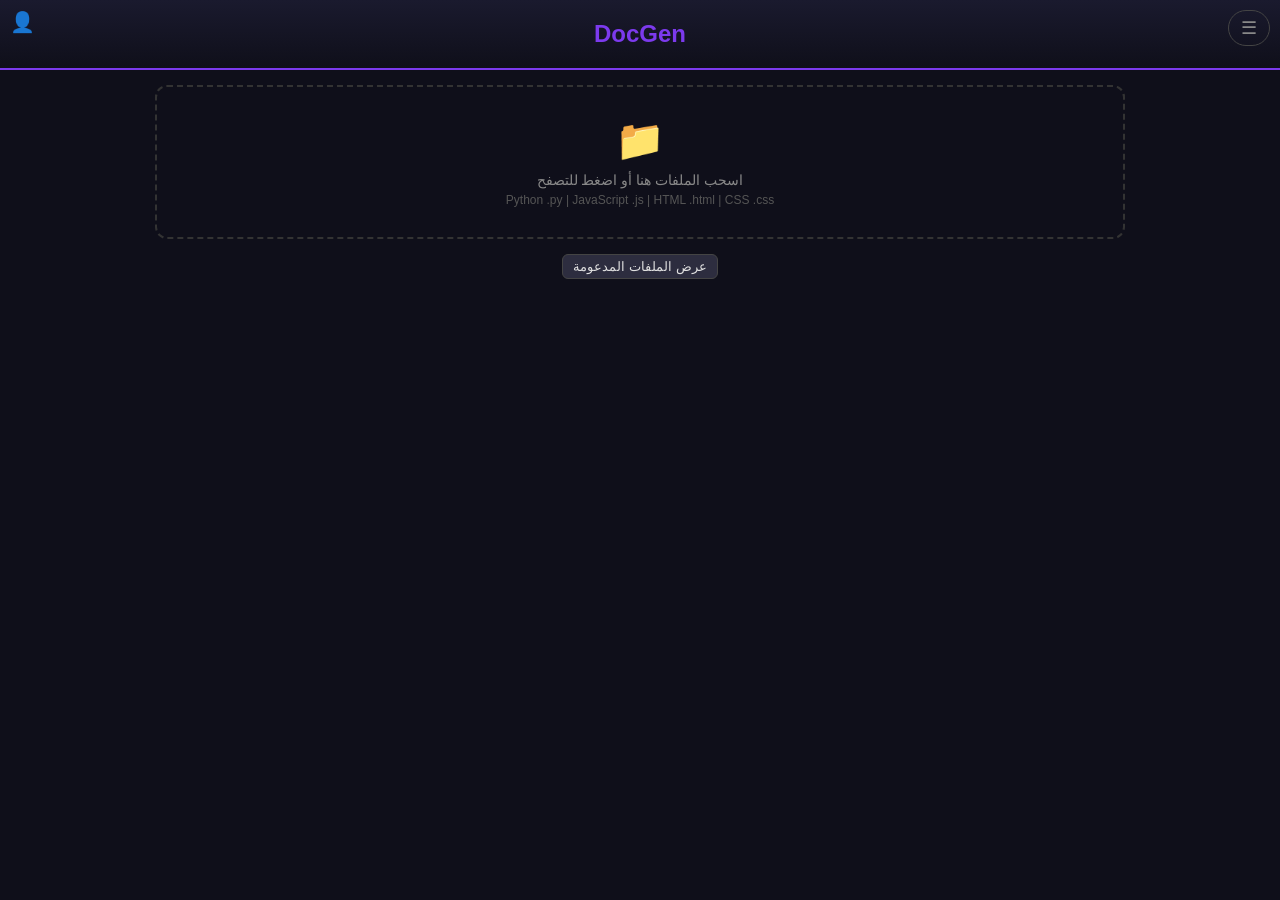
<file: templates/index.html>
<!DOCTYPE html>
<html lang="ar" dir="rtl">
<head>
<meta charset="UTF-8">
<meta name="viewport" content="width=device-width, initial-scale=1.0">
<title>DocGen</title>
<link rel="manifest" href="/pwa/manifest.json">
<link rel="stylesheet" href="/static/css/main.css">
<script>if("serviceWorker" in navigator){navigator.serviceWorker.register("/pwa/service-worker.js")}</script>
</head>
<body>
<div class="header">
  <h1>DocGen</h1>
  
  <span id="userDisplay" style="display:none;position:absolute;top:10px;left:10px;color:#a78bfa;font-size:14px;z-index:10"></span>
<span id="loginIcon" onclick="openAuth('login')" style="display:inline;position:absolute;top:10px;left:10px;font-size:20px;z-index:10">👤</span>
<div class="dropdown" style="position:absolute;top:10px;right:10px;display:inline-block">
<button class="dropdown-btn">☰</button>
<div class="dropdown-content">
<a href="#" onclick="switchLang('ar')">AR</a>
<a href="#" onclick="switchLang('en')">EN</a>
    <a href="/github-page"><svg viewBox="0 0 24 24" fill="currentColor" width="16" height="16" style="vertical-align:middle;margin-left:6px"><path d="M12 0C5.37 0 0 5.37 0 12c0 5.31 3.435 9.795 8.205 11.385.6.105.825-.255.825-.57 0-.285-.015-1.23-.015-2.235-3.015.555-3.795-.735-4.035-1.41-.135-.345-.72-1.41-1.23-1.695-.42-.225-1.02-.78-.015-.795.945-.015 1.62.87 1.845 1.23 1.08 1.815 2.805 1.305 3.495.99.105-.78.42-1.305.765-1.605-2.67-.3-5.46-1.335-5.46-5.925 0-1.305.465-2.385 1.23-3.225-.12-.3-.54-1.53.12-3.18 0 0 1.005-.315 3.3 1.23.96-.27 1.98-.405 3-.405s2.04.135 3 .405c2.295-1.56 3.3-1.23 3.3-1.23.66 1.65.24 2.88.12 3.18.765.84 1.23 1.905 1.23 3.225 0 4.605-2.805 5.625-5.475 5.925.435.375.81 1.095.81 2.22 0 1.605-.015 2.895-.015 3.3 0 .315.225.69.825.57A12.02 12.02 0 0024 12c0-6.63-5.37-12-12-12z"/></svg> GitHub</a>


<a href="/commands-doc">📂 أوامر التحليل</a>
<a href="/commands-test">⚡ أوامر الاختبار</a>
<a href="#" onclick="installApp()">📲 تثبيت PWA</a>
<a href="/docs">📄 التوثيق</a>
</div>
</div>

</div>
<div class="container">

<div class="dropzone" id="dropzone">
  <div class="icon">📁</div>
  <div class="text">Drop files here or click to browse</div>
  <div class="hint">Python .py | JavaScript .js | HTML .html | CSS .css</div>
  <input type="file" id="fileInput" multiple hidden accept=".py,.js,.jsx,.ts,.tsx,.html,.css,.json,.java,.php,.rb,.go,.rs,.swift,.c,.cpp,.h,.md,.txt,.csv,.sql,.yaml,.yml,.xml">
</div>

<div style="text-align:center;margin-bottom:15px">
  <button class="btn btn-sm btn-secondary" onclick="toggleHelp()" id="btnHelp">Show supported files</button>
  <div id="helpBox" style="display:none;background:#1a1a2e;border:1px solid #333;border-radius:8px;padding:15px;margin-top:10px;text-align:right;font-size:0.8em;color:#888">
    <p style="color:#a78bfa;margin-bottom:8px"><strong>Supported extensions:</strong></p>
    <p>.py .js .jsx .ts .tsx .html .css .json .xml .yaml .yml</p>
    <p>.java .php .rb .go .rs .swift .c .cpp .h .kt .scala .r .m .mm</p>
    <p>.md .txt .csv .sql .sh .bash</p>
    <p style="color:#f472b6;margin-top:8px"><strong>Blocked:</strong> .exe .dll .so .apk .db .sqlite .pdf .zip .png .jpg</p>
  </div>
</div>

<div class="file-list" id="fileList"></div>
<div style="text-align:center;margin:10px 0">
</div>
<div class="btn-row" id="actionBtns" style="display:none">
  <button class="btn btn-primary" id="btnGenerateAll">Generate All</button>
  <button class="btn btn-secondary" id="btnClear">Clear</button>
  <button class="btn btn-secondary" onclick="installApp()">📲 Install</button>
  <a href="/docs" class="btn btn-secondary" style="text-decoration:none;display:inline-block">📄 Docs</a>
</div>
<div class="loading" id="loading"><div class="spinner"></div><p>Generating...</p></div>
<div class="status" id="status"></div>
<div class="copy-toast" id="copyToast">✓ Copied!</div>
<div class="stats-bar" id="statsBar"><span id="statFiles">0</span> Files | <span id="statFuncs">0</span> Funcs | <span id="statClasses">0</span> Classes | <span id="statLines">0</span> Lines</div>
<div class="results-area" id="resultsArea">
  <div class="toolbar">
    <div class="tabs">
      <button class="tab active" data-tab="readme">README <span onclick="event.stopPropagation();copyTab('readme')">📋</span></button>
      <button class="tab" data-tab="api">API <span onclick="event.stopPropagation();copyTab('api')">📋</span></button>
      <button class="tab" data-tab="wiki">Wiki <span onclick="event.stopPropagation();copyTab('wiki')">📋</span></button>
      <button class="tab" data-tab="changelog">Changelog <span onclick="event.stopPropagation();copyTab('changelog')">📋</span></button>
    </div>
  </div>
  <div class="tab-content active" id="tab-readme"></div>
  <div class="tab-content" id="tab-api"></div>
  <div class="tab-content" id="tab-wiki"></div>
  <div class="tab-content" id="tab-changelog"></div>
  <div class="export-row">
    <button class="btn btn-sm btn-secondary" id="btnMD">📥 MD</button>
    <button class="btn btn-sm btn-secondary" id="btnHTML">🌐 HTML</button>
    <button class="btn btn-sm btn-secondary" id="btnPDF">📕 PDF</button>
    <button class="btn btn-sm btn-primary" id="btnZIP">📦 ZIP</button>
  </div>
</div>
</div>

<div id="pwaStatus" style="display:none;position:fixed;top:10px;left:50%;transform:translateX(-50%);padding:8px 20px;border-radius:20px;color:#fff;font-size:13px;z-index:9999;text-align:center"></div>

<script>
function switchLang(lang) {
  currentLang = lang;
  localStorage.setItem('docgen_lang', lang);
  document.getElementById('btnAr').classList.remove('active');
  document.getElementById('btnEn').classList.remove('active');
  if (lang === 'ar') {
    document.getElementById('btnAr').classList.add('active');
    document.body.dir = 'rtl';
    document.body.lang = 'ar';
  } else {
    document.getElementById('btnEn').classList.add('active');
    document.body.dir = 'ltr';
    document.body.lang = 'en';
  }
  applyLang();
}
</script>
<script src="/static/js/app.js"></script>

<div class="overlay" id="authOverlay">
<div class="popup">
<button class="close-btn" onclick="closeAuth()">✕</button>
<h2 id="popupTitle">تسجيل الدخول</h2>
<div id="popup-login">
<input type="text" id="popupLoginUser" placeholder="اسم المستخدم أو البريد">
<input type="password" id="popupLoginPass" placeholder="كلمة المرور">
<button onclick="popupLogin()">دخول</button>
<div class="spinner" id="popupLoginSpinner"></div>
<p class="msg" id="popupLoginMsg"></p>
<span class="link" onclick="switchPopupTab('register')">تسجيل جديد</span>
<span class="link" onclick="switchPopupTab('reset')">نسيت كلمة المرور؟</span>
</div>
<div id="popup-register" style="display:none">
<input type="text" id="popupRegUser" placeholder="اسم المستخدم">
<input type="email" id="popupRegEmail" placeholder="البريد الإلكتروني">
<input type="password" id="popupRegPass" placeholder="كلمة المرور">
<button onclick="popupRegister()">إنشاء حساب</button>
<div class="spinner" id="popupRegSpinner"></div>
<p class="msg" id="popupRegMsg"></p>
<span class="link" onclick="switchPopupTab('login')">العودة للدخول</span>
</div>
<div id="popup-reset" style="display:none">
<div id="resetStep1">
<p style="color:#888;font-size:13px;margin-bottom:10px;text-align:center">أدخل بريدك الإلكتروني</p>
<input type="email" id="popupResetEmail" placeholder="البريد الإلكتروني">
<button onclick="popupForgotPassword()">إرسال الرمز</button>
<div class="spinner" id="popupResetSpinner"></div>
<p class="msg" id="popupResetMsg"></p>
</div>
<div id="resetStep2" style="display:none">
<p style="color:#888;font-size:13px;margin:10px 0;text-align:center">أدخل الرمز المرسل</p>
<input type="text" id="popupResetCode" placeholder="الرمز">
<button onclick="popupVerifyCode()">تحقق من الرمز</button>
<div class="spinner" id="popupResetSpinner2"></div>
<p class="msg" id="popupResetMsg2"></p>
</div>
<div id="resetStep3" style="display:none">
<p style="color:#888;font-size:13px;margin:10px 0;text-align:center">أدخل كلمة المرور الجديدة</p>
<input type="password" id="popupResetNewPass" placeholder="كلمة المرور الجديدة">
<button onclick="popupResetPassword()">تغيير كلمة المرور</button>
<div class="spinner" id="popupResetSpinner3"></div>
<p class="msg" id="popupResetMsg3"></p>
</div>
<span class="link" onclick="switchPopupTab('login')">العودة للدخول</span>
</div>
</div>
</div>

<script src="/static/js/logout-popup.js"></script>
</body>
</html>
</file>
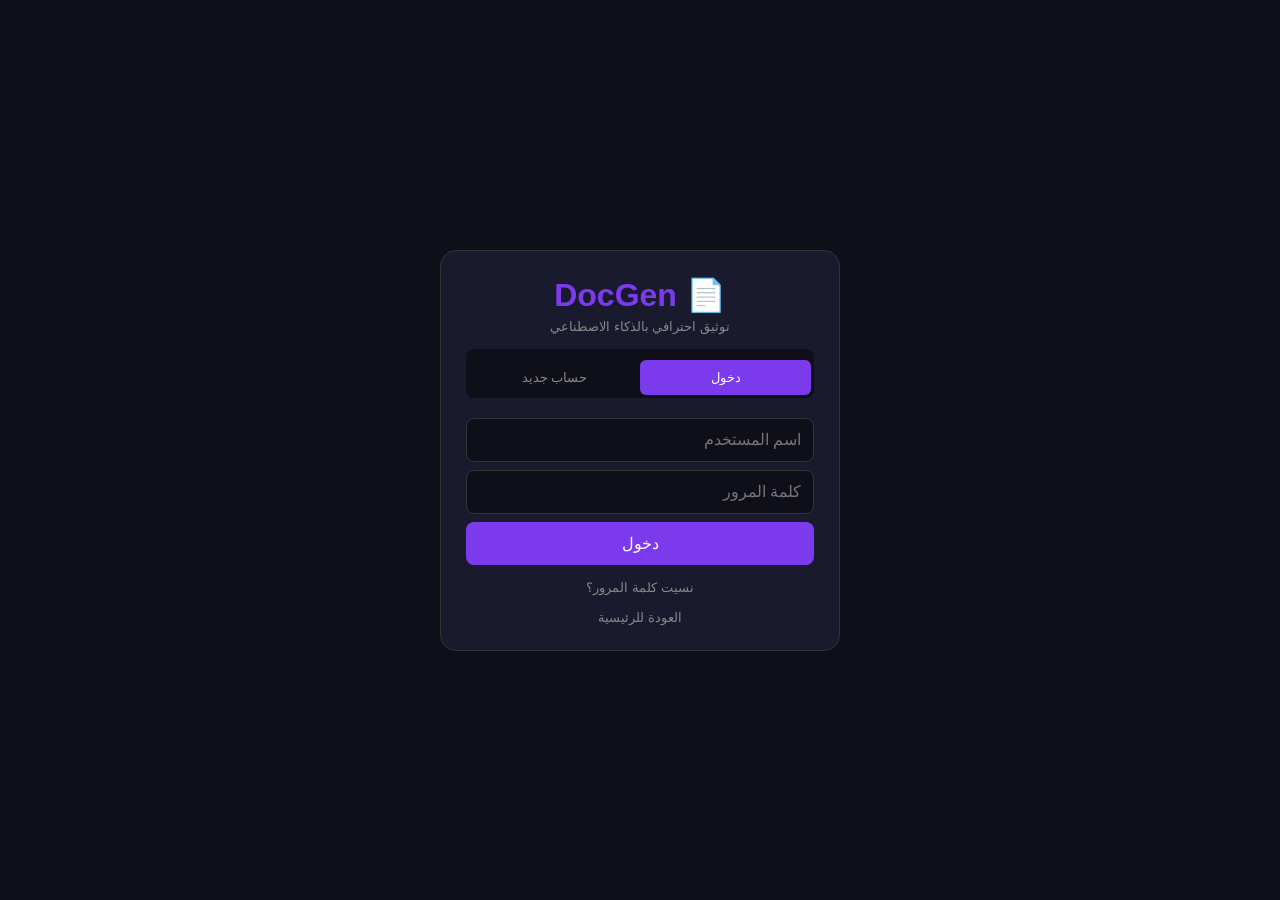
<file: templates/auth.html>
<!DOCTYPE html>
<html lang="ar" dir="rtl">
<head>
<meta charset="UTF-8">
<meta name="viewport" content="width=device-width, initial-scale=1.0">
<title>DocGen - حساب</title>
<style>
*,*::before,*::after{box-sizing:border-box;margin:0;padding:0}
body{font-family:sans-serif;background:#0f0f1a;color:#e0e0e0;display:flex;align-items:center;justify-content:center;min-height:100vh;padding:15px}
.card{background:#1a1a2e;border:1px solid #333;border-radius:16px;padding:25px;width:100%;max-width:400px}
h1{color:#7c3aed;text-align:center;margin-bottom:5px}
.subtitle{color:#888;text-align:center;margin-bottom:15px;font-size:13px}
.tabs{display:flex;margin-bottom:20px;background:#0f0f1a;border-radius:8px;padding:3px}
.tab{flex:1;padding:10px;border:none;background:transparent;color:#888;cursor:pointer;font-size:13px;border-radius:6px}
.tab.active{background:#7c3aed;color:#fff}
.tab-content{display:none}
.tab-content.active{display:block}
input{width:100%;padding:12px;margin:8px 0;border-radius:8px;border:1px solid #333;background:#0f0f1a;color:#e0e0e0;font-size:16px;display:block}
button{width:100%;padding:12px;margin-top:8px;background:#7c3aed;color:#fff;border:none;border-radius:8px;font-size:16px;cursor:pointer;display:block}
button:disabled{opacity:0.5;cursor:not-allowed}
.msg{display:none;padding:10px;border-radius:6px;margin-top:10px;font-size:13px;text-align:center}
.msg.error{background:#7f1d1d;color:#fca5a5;display:block}
.msg.success{background:#064e3b;color:#6ee7b7;display:block}
.link{color:#888;display:block;text-align:center;margin-top:15px;font-size:13px;text-decoration:none;cursor:pointer}
.spinner{display:none;width:20px;height:20px;border:2px solid #333;border-top:2px solid #7c3aed;border-radius:50%;animation:spin 1s linear infinite;margin:10px auto}
@keyframes spin{to{transform:rotate(360deg)}}
</style>
</head>
<body>
<div class="card">
<h1>📄 DocGen</h1>
<p class="subtitle">توثيق احترافي بالذكاء الاصطناعي</p>

<div class="tabs">
<button class="tab active" id="tabLoginBtn" onclick="switchTab('login')">دخول</button>
<button class="tab" id="tabRegBtn" onclick="switchTab('register')">حساب جديد</button>
</div>

<!-- تبويب الدخول -->
<div class="tab-content active" id="tab-login">
<form id="loginForm" onsubmit="return doLogin(event)">
<input type="text" id="loginUser" placeholder="اسم المستخدم" required>
<input type="password" id="loginPass" placeholder="كلمة المرور" required>
<button type="submit" id="loginBtn">دخول</button>
</form>
<div class="spinner" id="loginSpinner"></div>
<p class="msg" id="loginMsg"></p>
<span class="link" onclick="switchTab('reset')">نسيت كلمة المرور؟</span>
</div>

<!-- تبويب التسجيل -->
<div class="tab-content" id="tab-register">
<form id="regForm" onsubmit="return doRegister(event)">
<input type="text" id="regUser" placeholder="اسم المستخدم" required>
<input type="email" id="regEmail" placeholder="البريد الإلكتروني" required>
<input type="password" id="regPass" placeholder="كلمة المرور" required>
<button type="submit" id="regBtn">إنشاء حساب</button>
</form>
<div class="spinner" id="regSpinner"></div>
<p class="msg" id="regMsg"></p>
</div>

<!-- تبويب استعادة -->
<div class="tab-content" id="tab-reset">
<p style="color:#888;font-size:13px;margin-bottom:10px;text-align:center">أدخل بريدك الإلكتروني</p>
<input type="email" id="resetEmail" placeholder="البريد الإلكتروني">
<button onclick="doForgotPassword()" id="resetBtn">إرسال الرمز</button>
<div class="spinner" id="resetSpinner"></div>
<p class="msg" id="resetMsg"></p>
<span class="link" onclick="switchTab('login')">العودة للدخول</span>
</div>

<a href="/" class="link">العودة للرئيسية</a>
</div>

<script>
function switchTab(tab){
  document.querySelectorAll('.tab').forEach(function(t){t.classList.remove('active')});
  document.querySelectorAll('.tab-content').forEach(function(c){c.classList.remove('active')});
  document.querySelectorAll('.msg').forEach(function(m){m.className='msg'});
  if(tab==='login'){
    document.getElementById('tab-login').classList.add('active');
    document.getElementById('tabLoginBtn').classList.add('active');
  }else if(tab==='register'){
    document.getElementById('tab-register').classList.add('active');
    document.getElementById('tabRegBtn').classList.add('active');
  }else if(tab==='reset'){
    document.getElementById('tab-reset').classList.add('active');
  }
}

function showMsg(id,text,type){
  var el=document.getElementById(id);
  el.textContent=text;el.className='msg '+(type||'error');
  setTimeout(function(){el.className='msg'},4000);
}

function setLoading(formId, btnId, spinnerId, loading){
  document.getElementById(btnId).disabled = loading;
  document.getElementById(spinnerId).style.display = loading ? 'block' : 'none';
}

// ====== تسجيل الدخول ======
async function doLogin(e){
  e.preventDefault();
  var u = document.getElementById('loginUser').value.trim();
  var p = document.getElementById('loginPass').value;
  if(!u||!p){showMsg('loginMsg','املأ جميع الحقول','error');return}
  
  setLoading('loginForm','loginBtn','loginSpinner',true);
  showMsg('loginMsg','جاري الدخول...','success');
  
  try{
    var r = await fetch('/login',{
      method:'POST',
      headers:{'Content-Type':'application/json'},
      body:JSON.stringify({username:u, password:p})
    });
    var d = await r.json();
    
    if(d.success){
      showMsg('loginMsg','تم الدخول بنجاح','success');
      setTimeout(function(){ window.location.replace('/'); }, 1000);
    }else{
      showMsg('loginMsg',d.error||'بيانات خاطئة','error');
      setLoading('loginForm','loginBtn','loginSpinner',false);
    }
  }catch(ex){
    showMsg('loginMsg','خطأ في الاتصال','error');
    setLoading('loginForm','loginBtn','loginSpinner',false);
  }
}

// ====== إنشاء حساب ======
async function doRegister(e){
  e.preventDefault();
  var u = document.getElementById('regUser').value.trim();
  var e_ = document.getElementById('regEmail').value.trim();
  var p = document.getElementById('regPass').value;
  if(!u||!e_||!p){showMsg('regMsg','املأ جميع الحقول','error');return}
  
  setLoading('regForm','regBtn','regSpinner',true);
  showMsg('regMsg','جاري إنشاء الحساب...','success');
  
  try{
    var r = await fetch('/register',{
      method:'POST',
      headers:{'Content-Type':'application/json'},
      body:JSON.stringify({username:u, email:e_, password:p})
    });
    var d = await r.json();
    
    if(d.success){
      showMsg('regMsg','تم إنشاء الحساب بنجاح','success');
      setTimeout(function(){ window.location.replace('/'); }, 1000);
    }else{
      showMsg('regMsg',d.error||'خطأ في التسجيل','error');
      setLoading('regForm','regBtn','regSpinner',false);
    }
  }catch(ex){
    showMsg('regMsg','خطأ في الاتصال','error');
    setLoading('regForm','regBtn','regSpinner',false);
  }
}

// ====== استعادة كلمة المرور ======
async function doForgotPassword(){
  var e_ = document.getElementById('resetEmail').value.trim();
  if(!e_){showMsg('resetMsg','أدخل بريدك','error');return}
  
  setLoading(null,'resetBtn','resetSpinner',true);
  
  try{
    var r = await fetch('/forgot-password',{
      method:'POST',
      headers:{'Content-Type':'application/json'},
      body:JSON.stringify({email:e_})
    });
    var d = await r.json();
    if(d.success){showMsg('resetMsg','تم الإرسال','success')}
    else{showMsg('resetMsg',d.error||'خطأ','error')}
  }catch(ex){showMsg('resetMsg','خطأ في الاتصال','error')}
  
  setLoading(null,'resetBtn','resetSpinner',false);
}
</script>
</body>
</html>
</file>
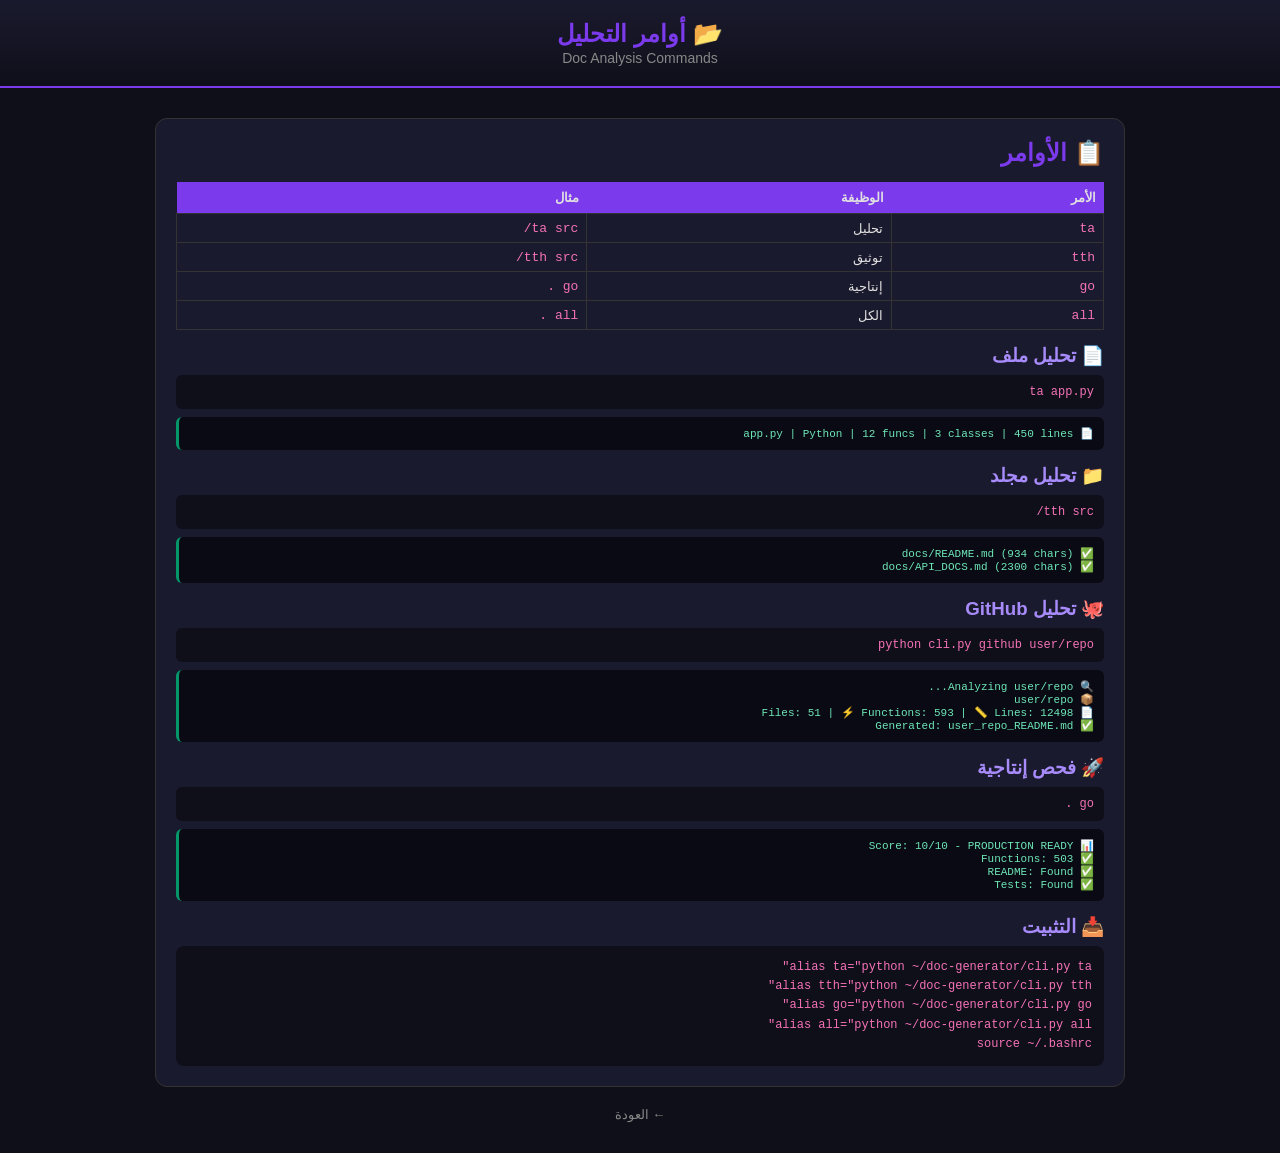
<file: templates/commands_doc.html>
<!DOCTYPE html>
<html lang="ar" dir="rtl">
<head><meta charset="UTF-8"><meta name="viewport" content="width=device-width, initial-scale=1.0"><title>أوامر التحليل</title><link rel="stylesheet" href="/static/css/main.css"><style>
.section{background:#1a1a2e;border:1px solid #333;border-radius:12px;padding:20px;margin:15px 0}.section h2{color:#7c3aed;margin-bottom:15px}.section h3{color:#a78bfa;margin:15px 0 8px}.section table{width:100%;border-collapse:collapse;margin:10px 0;font-size:13px}.section th{background:#7c3aed;padding:8px;text-align:right}.section td{padding:6px 8px;border:1px solid #333}pre{background:#0f0f1a;padding:12px;border-radius:8px;overflow-x:auto;font-size:12px;line-height:1.6}code{color:#f472b6}.result{background:#0a0a14;border-left:3px solid #059669;border-radius:6px;padding:10px;margin:8px 0;font-size:11px;color:#6ee7b7;font-family:monospace;white-space:pre-wrap}.cmd{background:#0f0f1a;padding:10px;border-radius:6px;margin:5px 0;font-size:12px;font-family:monospace}
</style></head>
<body>
<div class="header"><h1>📂 أوامر التحليل</h1><p class="subtitle">Doc Analysis Commands</p></div>
<div class="container">
<div class="section">
<h2>📋 الأوامر</h2>
<table><tr><th>الأمر</th><th>الوظيفة</th><th>مثال</th></tr>
<tr><td><code>ta</code></td><td>تحليل</td><td><code>ta src/</code></td></tr>
<tr><td><code>tth</code></td><td>توثيق</td><td><code>tth src/</code></td></tr>
<tr><td><code>go</code></td><td>إنتاجية</td><td><code>go .</code></td></tr>
<tr><td><code>all</code></td><td>الكل</td><td><code>all .</code></td></tr></table>

<h3>📄 تحليل ملف</h3>
<div class="cmd"><code>ta app.py</code></div>
<div class="result">📄 app.py | Python | 12 funcs | 3 classes | 450 lines</div>

<h3>📁 تحليل مجلد</h3>
<div class="cmd"><code>tth src/</code></div>
<div class="result">✅ docs/README.md (934 chars)<br>✅ docs/API_DOCS.md (2300 chars)</div>

<h3>🐙 تحليل GitHub</h3>
<div class="cmd"><code>python cli.py github user/repo</code></div>
<div class="result">🔍 Analyzing user/repo...<br>📦 user/repo<br>📄 Files: 51 | ⚡ Functions: 593 | 📏 Lines: 12498<br>✅ Generated: user_repo_README.md</div>

<h3>🚀 فحص إنتاجية</h3>
<div class="cmd"><code>go .</code></div>
<div class="result">📊 Score: 10/10 - PRODUCTION READY<br>✅ Functions: 503<br>✅ README: Found<br>✅ Tests: Found</div>

<h3>📥 التثبيت</h3>
<pre><code>alias ta="python ~/doc-generator/cli.py ta"
alias tth="python ~/doc-generator/cli.py tth"
alias go="python ~/doc-generator/cli.py go"
alias all="python ~/doc-generator/cli.py all"
source ~/.bashrc</code></pre>
</div>
<a href="/" class="back" style="text-align:center;display:block;margin-top:20px">← العودة</a>
</div></body></html>
</file>
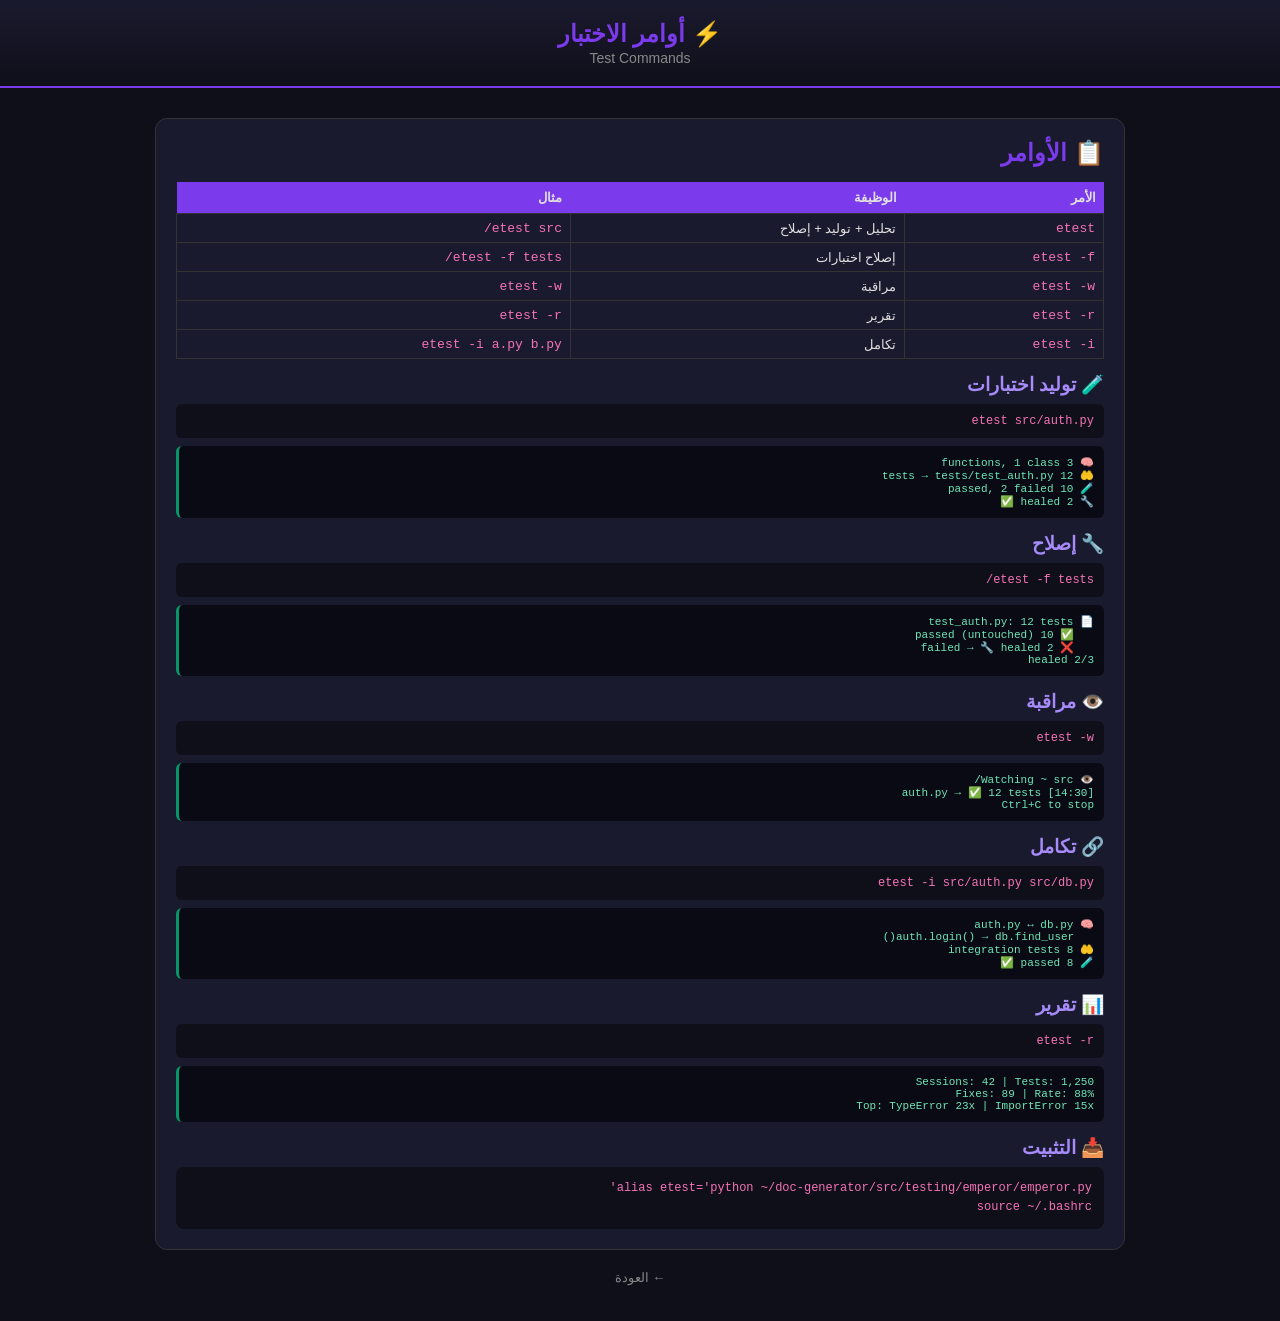
<file: templates/commands_test.html>
<!DOCTYPE html>
<html lang="ar" dir="rtl">
<head><meta charset="UTF-8"><meta name="viewport" content="width=device-width, initial-scale=1.0"><title>أوامر الاختبار</title><link rel="stylesheet" href="/static/css/main.css"><style>
.section{background:#1a1a2e;border:1px solid #333;border-radius:12px;padding:20px;margin:15px 0}.section h2{color:#7c3aed;margin-bottom:15px}.section h3{color:#a78bfa;margin:15px 0 8px}.section table{width:100%;border-collapse:collapse;margin:10px 0;font-size:13px}.section th{background:#7c3aed;padding:8px;text-align:right}.section td{padding:6px 8px;border:1px solid #333}pre{background:#0f0f1a;padding:12px;border-radius:8px;overflow-x:auto;font-size:12px;line-height:1.6}code{color:#f472b6}.result{background:#0a0a14;border-left:3px solid #059669;border-radius:6px;padding:10px;margin:8px 0;font-size:11px;color:#6ee7b7;font-family:monospace;white-space:pre-wrap}.cmd{background:#0f0f1a;padding:10px;border-radius:6px;margin:5px 0;font-size:12px;font-family:monospace}
</style></head>
<body>
<div class="header"><h1>⚡ أوامر الاختبار</h1><p class="subtitle">Test Commands</p></div>
<div class="container">
<div class="section">
<h2>📋 الأوامر</h2>
<table><tr><th>الأمر</th><th>الوظيفة</th><th>مثال</th></tr>
<tr><td><code>etest</code></td><td>تحليل + توليد + إصلاح</td><td><code>etest src/</code></td></tr>
<tr><td><code>etest -f</code></td><td>إصلاح اختبارات</td><td><code>etest -f tests/</code></td></tr>
<tr><td><code>etest -w</code></td><td>مراقبة</td><td><code>etest -w</code></td></tr>
<tr><td><code>etest -r</code></td><td>تقرير</td><td><code>etest -r</code></td></tr>
<tr><td><code>etest -i</code></td><td>تكامل</td><td><code>etest -i a.py b.py</code></td></tr></table>

<h3>🧪 توليد اختبارات</h3>
<div class="cmd"><code>etest src/auth.py</code></div>
<div class="result">🧠 3 functions, 1 class<br>🤲 12 tests → tests/test_auth.py<br>🧪 10 passed, 2 failed<br>🔧 2 healed ✅</div>

<h3>🔧 إصلاح</h3>
<div class="cmd"><code>etest -f tests/</code></div>
<div class="result">📄 test_auth.py: 12 tests<br>   ✅ 10 passed (untouched)<br>   ❌ 2 failed → 🔧 healed<br>2/3 healed</div>

<h3>👁️ مراقبة</h3>
<div class="cmd"><code>etest -w</code></div>
<div class="result">👁️ Watching ~ src/<br>[14:30] auth.py → ✅ 12 tests<br>Ctrl+C to stop</div>

<h3>🔗 تكامل</h3>
<div class="cmd"><code>etest -i src/auth.py src/db.py</code></div>
<div class="result">🧠 auth.py ↔ db.py<br>   auth.login() → db.find_user()<br>🤲 8 integration tests<br>🧪 8 passed ✅</div>

<h3>📊 تقرير</h3>
<div class="cmd"><code>etest -r</code></div>
<div class="result">Sessions: 42 | Tests: 1,250<br>Fixes: 89 | Rate: 88%<br>Top: TypeError 23x | ImportError 15x</div>

<h3>📥 التثبيت</h3>
<pre><code>alias etest='python ~/doc-generator/src/testing/emperor/emperor.py'
source ~/.bashrc</code></pre>
</div>
<a href="/" class="back" style="text-align:center;display:block;margin-top:20px">← العودة</a>
</div></body></html>
</file>
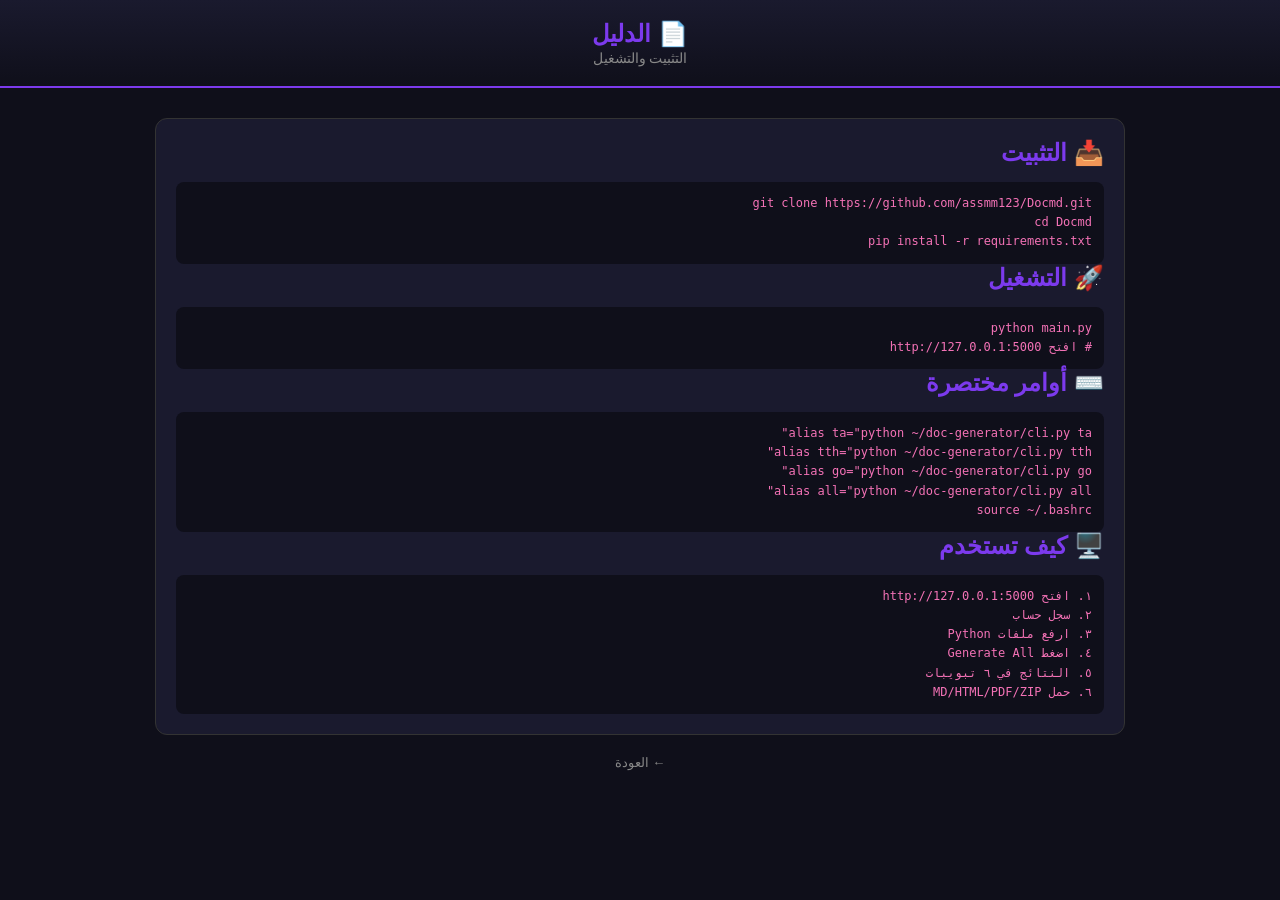
<file: templates/docs.html>
<!DOCTYPE html>
<html lang="ar" dir="rtl">
<head><meta charset="UTF-8"><meta name="viewport" content="width=device-width, initial-scale=1.0"><title>الدليل</title><link rel="stylesheet" href="/static/css/main.css"><style>
.section{background:#1a1a2e;border:1px solid #333;border-radius:12px;padding:20px;margin:15px 0}.section h2{color:#7c3aed;margin-bottom:15px}pre{background:#0f0f1a;padding:12px;border-radius:8px;overflow-x:auto;font-size:12px;line-height:1.6}code{color:#f472b6}
</style></head>
<body>
<div class="header"><h1>📄 الدليل</h1><p class="subtitle">التثبيت والتشغيل</p></div>
<div class="container">
<div class="section">
<h2>📥 التثبيت</h2>
<pre><code>git clone https://github.com/assmm123/Docmd.git
cd Docmd
pip install -r requirements.txt</code></pre>
<h2>🚀 التشغيل</h2>
<pre><code>python main.py
# افتح http://127.0.0.1:5000</code></pre>
<h2>⌨️ أوامر مختصرة</h2>
<pre><code>alias ta="python ~/doc-generator/cli.py ta"
alias tth="python ~/doc-generator/cli.py tth"
alias go="python ~/doc-generator/cli.py go"
alias all="python ~/doc-generator/cli.py all"
source ~/.bashrc</code></pre>
<h2>🖥️ كيف تستخدم</h2>
<pre><code>١. افتح http://127.0.0.1:5000
٢. سجل حساب
٣. ارفع ملفات Python
٤. اضغط Generate All
٥. النتائج في ٦ تبويبات
٦. حمل MD/HTML/PDF/ZIP</code></pre>
</div>
<a href="/" class="back" style="text-align:center;display:block;margin-top:20px">← العودة</a>
</div></body></html>
</file>
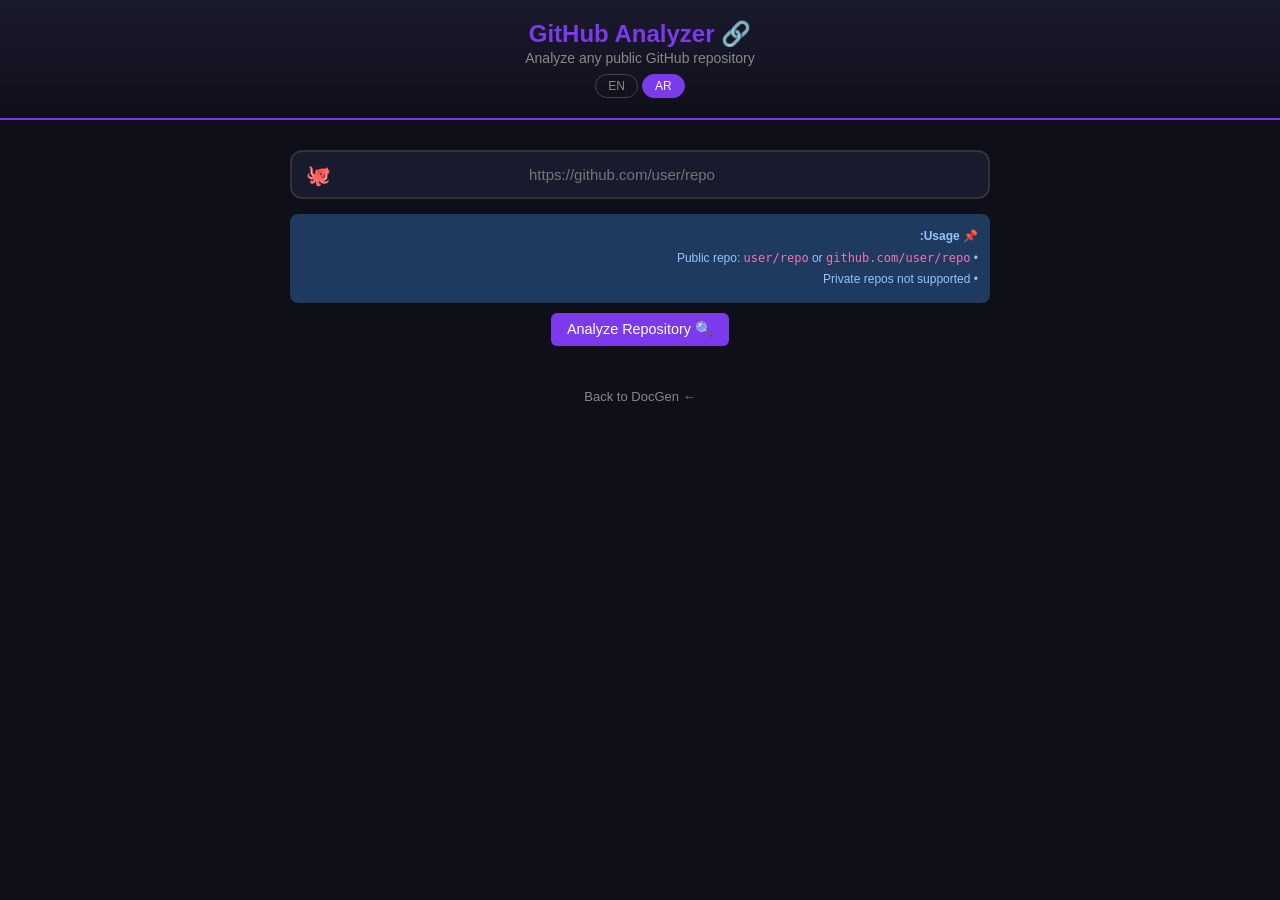
<file: templates/github.html>
<!DOCTYPE html>
<html lang="ar" dir="rtl">
<head>
<meta charset="UTF-8">
<meta name="viewport" content="width=device-width, initial-scale=1.0">
<title>DocGen - GitHub Analyzer</title>
<link rel="stylesheet" href="/static/css/main.css">
<style>
.github-input-wrap{position:relative;max-width:700px;margin:15px auto}
.github-input-wrap input{width:100%;padding:14px 50px 14px 14px;border-radius:12px;border:2px solid #333;background:#1a1a2e;color:#e0e0e0;font-size:15px;text-align:center;transition:border-color .3s}
.github-input-wrap input:focus{outline:none;border-color:#7c3aed}
.github-input-wrap .gh-icon{position:absolute;left:16px;top:50%;transform:translateY(-50%);font-size:20px}
.info-box{background:#1e3a5f;color:#93c5fd;padding:12px;border-radius:8px;margin:10px auto;max-width:700px;font-size:12px;text-align:right;line-height:1.8}
.bar-wrap{max-width:700px;margin:8px auto}
.progress-bar{display:none;height:4px;background:#7c3aed;border-radius:2px;width:0%;transition:width .3s}
.progress-bar.error{background:#ef4444}
.progress-bar.success{background:#059669}
.progress-text{display:none;text-align:center;color:#888;font-size:12px;margin-top:4px}
.overview-grid{display:grid;grid-template-columns:repeat(auto-fit,minmax(150px,1fr));gap:10px;margin:15px 0}
.overview-card{background:#1a1a2e;border:1px solid #333;border-radius:10px;padding:15px;text-align:center}
.overview-card .num{font-size:1.8em;color:#7c3aed;font-weight:bold}
.overview-card .lbl{color:#888;font-size:12px;margin-top:4px}
.prod-score{text-align:center;font-size:3em;font-weight:bold;margin:10px 0}
.prod-score.ready{color:#22c55e}
.prod-score.warn{color:#eab308}
.prod-score.fail{color:#ef4444}
.prod-checks{display:grid;grid-template-columns:repeat(auto-fit,minmax(200px,1fr));gap:8px}
.prod-check{background:#1a1a2e;border:1px solid #333;border-radius:8px;padding:12px}
.prod-check.pass{border-left:3px solid #22c55e}
.prod-check.fail{border-left:3px solid #ef4444}
.prod-check.warn{border-left:3px solid #eab308}
.prod-check h4{color:#e0e0e0;font-size:13px;margin-bottom:4px}
.prod-check p{color:#888;font-size:11px}
.arch-item{background:#1a1a2e;border:1px solid #333;border-radius:8px;padding:12px;margin:6px 0}
.arch-item h4{color:#a78bfa;font-size:13px}
.arch-item .path{color:#f472b6;font-size:11px;font-family:monospace}
.arch-item p{color:#888;font-size:11px;margin-top:4px}
.file-row{display:flex;justify-content:space-between;align-items:center;padding:8px 12px;background:#1a1a2e;border-bottom:1px solid #333;font-size:13px}
.file-row:nth-child(odd){background:#1c1c30}
.file-row .fname{color:#e0e0e0}
.file-row .fsize{color:#888;font-size:11px}
.file-row .flang{background:#7c3aed;color:#fff;padding:1px 8px;border-radius:10px;font-size:10px}
</style>
</head>
<body>
<div class="header">
  <h1>🔗 GitHub Analyzer</h1>
  <p class="subtitle">Analyze any public GitHub repository</p>
  <div class="lang-btns">
    <button class="lang-btn active" id="btnAr" onclick="switchLang('ar')">AR</button>
    <button class="lang-btn" id="btnEn" onclick="switchLang('en')">EN</button>
  </div>
</div>
<div class="container">

<div class="github-input-wrap">
  <span class="gh-icon">🐙</span>
  <input type="text" id="githubUrl" placeholder="https://github.com/user/repo" onfocus="if(!this.value)this.value=''">
</div>

<div class="info-box">
  <strong>📌 Usage:</strong><br>
  • Public repo: <code>user/repo</code> or <code>github.com/user/repo</code><br>
  • Private repos not supported
</div>

<div style="text-align:center;margin:8px 0">
  <button class="btn btn-primary" onclick="analyzeRepo()">🔍 Analyze Repository</button>
</div>

<div class="bar-wrap">
  <div class="progress-bar" id="progressBar"></div>
  <p class="progress-text" id="progressText"></p>
</div>

<div class="status" id="statusMsg"></div>

<div class="stats-bar" id="statsBar">
  <span id="statFiles">0</span> Files | <span id="statFuncs">0</span> Functions | <span id="statClasses">0</span> Classes | <span id="statLines">0</span> Lines
</div>

<div class="results-area" id="resultsArea">
  <div class="toolbar">
    <div class="tabs" id="tabBar">
      <button class="tab active" data-tab="overview">Overview</button>
      <button class="tab" data-tab="readme">README</button>
      <button class="tab" data-tab="architecture">Architecture</button>
      <button class="tab" data-tab="api">API</button>
      <button class="tab" data-tab="files">Files</button>
      <button class="tab" data-tab="production">Production</button>
    </div>
  </div>

  <div class="tab-content active" id="tab-overview"></div>
  <div class="tab-content" id="tab-readme"></div>
  <div class="tab-content" id="tab-architecture"></div>
  <div class="tab-content" id="tab-api"></div>
  <div class="tab-content" id="tab-files"></div>
  <div class="tab-content" id="tab-production"></div>

  <div class="export-row">
    <button class="btn btn-sm btn-secondary" onclick="copyCurrentTab()">📋 Copy</button>
    <button class="btn btn-sm btn-secondary" onclick="exportDoc('markdown')">📥 MD</button>
    <button class="btn btn-sm btn-secondary" onclick="exportDoc('html')">🌐 HTML</button>
    <button class="btn btn-sm btn-secondary" onclick="exportDoc('pdf')">📕 PDF</button>
    <button class="btn btn-sm btn-primary" onclick="exportDoc('zip')">📦 ZIP</button>
  </div>
</div>

</div>

<div class="copy-toast" id="copyToast">✓ Copied!</div>
<a href="/" class="back" style="text-align:center;display:block;margin-top:20px">← Back to DocGen</a>

<script src="/static/js/github.js"></script>
</body>
</html>
</file>
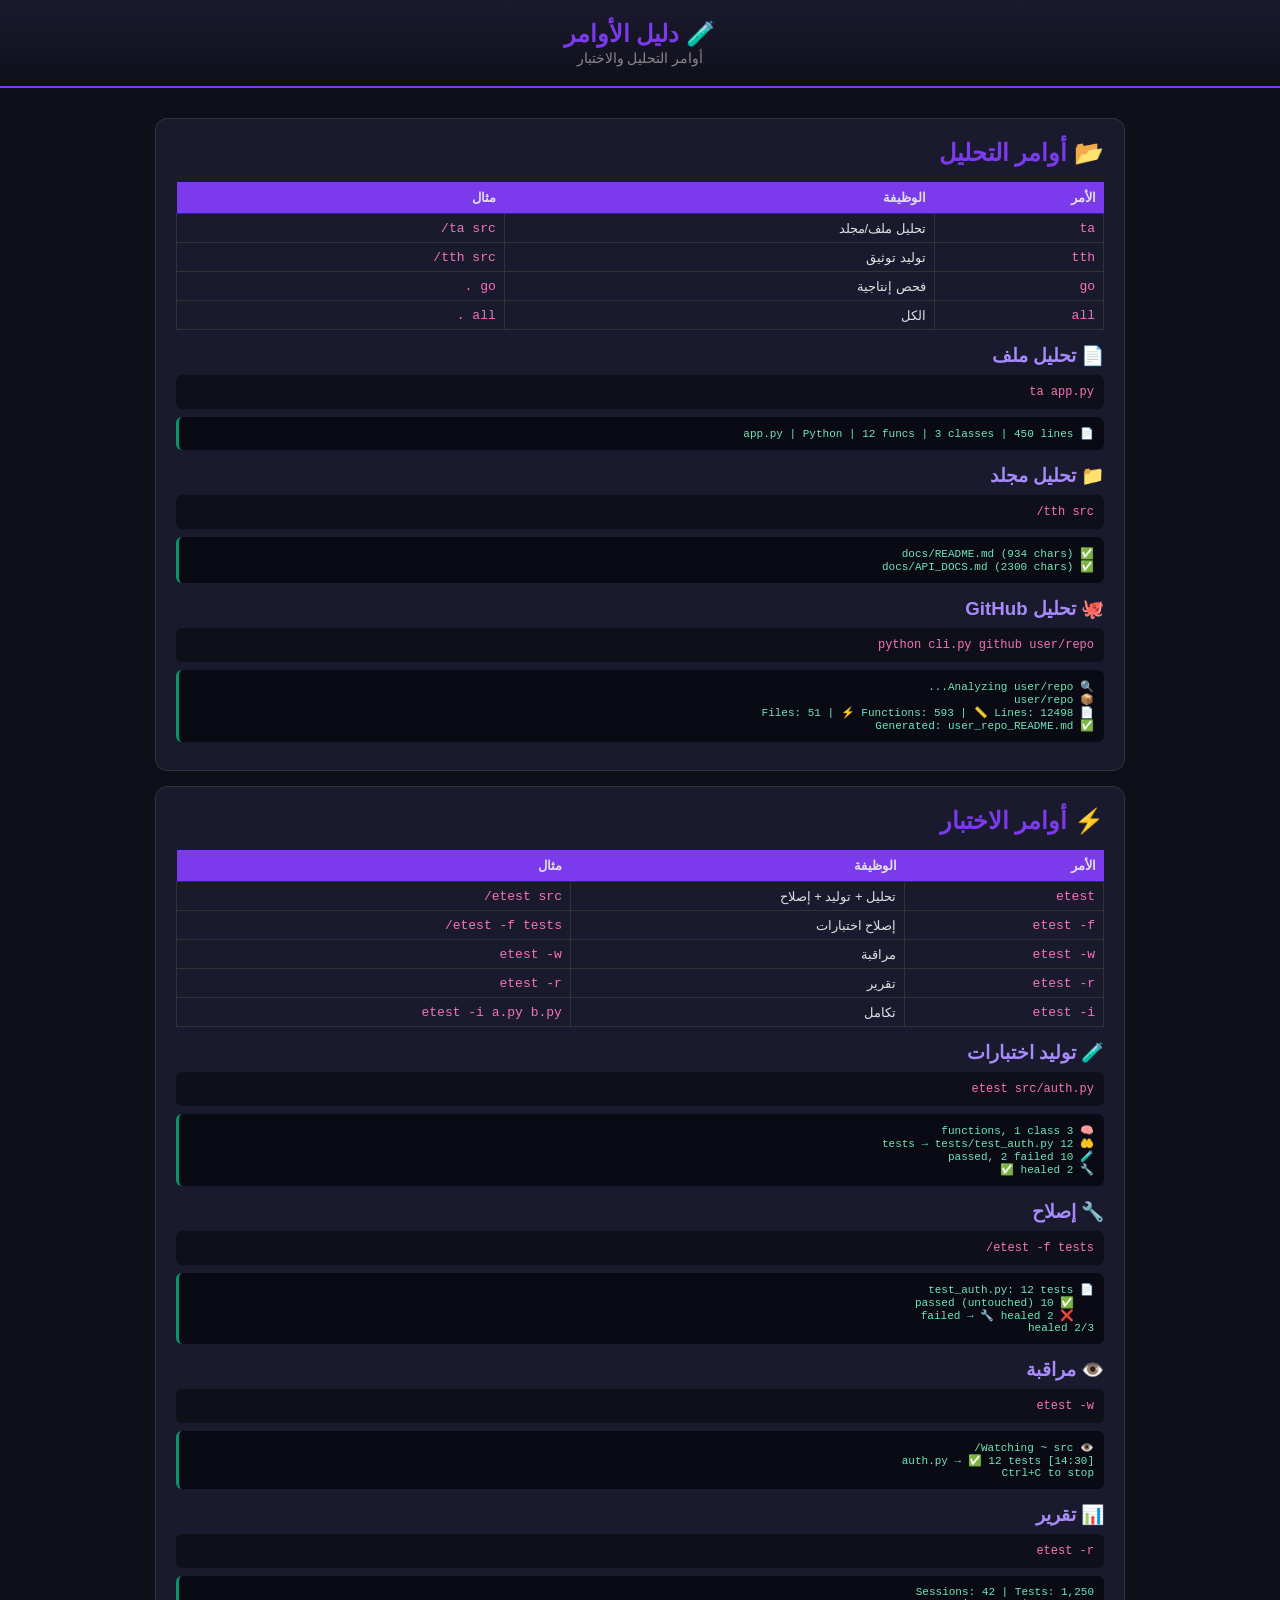
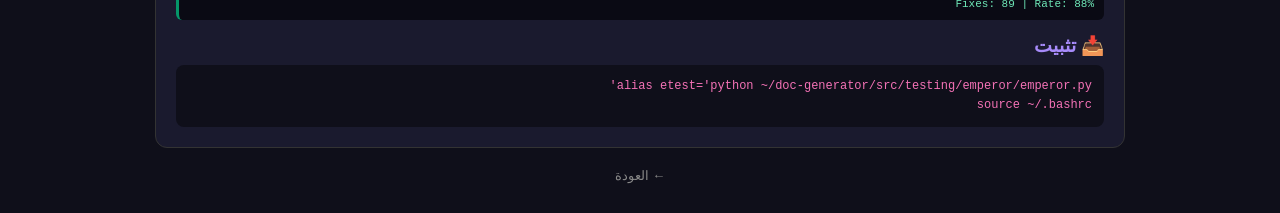
<file: templates/test_generator.html>
<!DOCTYPE html>
<html lang="ar" dir="rtl">
<head>
<meta charset="UTF-8">
<meta name="viewport" content="width=device-width, initial-scale=1.0">
<title>DocGen - دليل الأوامر</title>
<link rel="stylesheet" href="/static/css/main.css">
<style>
.guide-section{background:#1a1a2e;border:1px solid #333;border-radius:12px;padding:20px;margin:15px 0}
.guide-section h2{color:#7c3aed;margin-bottom:15px}
.guide-section h3{color:#a78bfa;margin:15px 0 8px}
.guide-section table{width:100%;border-collapse:collapse;margin:10px 0;font-size:13px}
.guide-section th{background:#7c3aed;padding:8px;text-align:right}
.guide-section td{padding:6px 8px;border:1px solid #333}
pre{background:#0f0f1a;padding:12px;border-radius:8px;overflow-x:auto;font-size:12px;line-height:1.6}
code{color:#f472b6}
.result-box{background:#0a0a14;border-left:3px solid #059669;border-radius:6px;padding:10px;margin:8px 0;font-size:11px;color:#6ee7b7;font-family:monospace;white-space:pre-wrap}
.cmd-box{background:#0f0f1a;padding:10px;border-radius:6px;margin:5px 0;font-size:12px;font-family:monospace}
</style>
</head>
<body>
<div class="header"><h1>🧪 دليل الأوامر</h1><p class="subtitle">أوامر التحليل والاختبار</p></div>
<div class="container">

<!-- أوامر التحليل -->
<div class="guide-section">
<h2>📂 أوامر التحليل</h2>
<table>
<tr><th>الأمر</th><th>الوظيفة</th><th>مثال</th></tr>
<tr><td><code>ta</code></td><td>تحليل ملف/مجلد</td><td><code>ta src/</code></td></tr>
<tr><td><code>tth</code></td><td>توليد توثيق</td><td><code>tth src/</code></td></tr>
<tr><td><code>go</code></td><td>فحص إنتاجية</td><td><code>go .</code></td></tr>
<tr><td><code>all</code></td><td>الكل</td><td><code>all .</code></td></tr>
</table>

<h3>📄 تحليل ملف</h3>
<div class="cmd-box"><code>ta app.py</code></div>
<div class="result-box">📄 app.py | Python | 12 funcs | 3 classes | 450 lines</div>

<h3>📁 تحليل مجلد</h3>
<div class="cmd-box"><code>tth src/</code></div>
<div class="result-box">✅ docs/README.md (934 chars)
✅ docs/API_DOCS.md (2300 chars)</div>

<h3>🐙 تحليل GitHub</h3>
<div class="cmd-box"><code>python cli.py github user/repo</code></div>
<div class="result-box">🔍 Analyzing user/repo...
📦 user/repo
📄 Files: 51 | ⚡ Functions: 593 | 📏 Lines: 12498
✅ Generated: user_repo_README.md</div>
</div>

<!-- أوامر الاختبار -->
<div class="guide-section">
<h2>⚡ أوامر الاختبار</h2>
<table>
<tr><th>الأمر</th><th>الوظيفة</th><th>مثال</th></tr>
<tr><td><code>etest</code></td><td>تحليل + توليد + إصلاح</td><td><code>etest src/</code></td></tr>
<tr><td><code>etest -f</code></td><td>إصلاح اختبارات</td><td><code>etest -f tests/</code></td></tr>
<tr><td><code>etest -w</code></td><td>مراقبة</td><td><code>etest -w</code></td></tr>
<tr><td><code>etest -r</code></td><td>تقرير</td><td><code>etest -r</code></td></tr>
<tr><td><code>etest -i</code></td><td>تكامل</td><td><code>etest -i a.py b.py</code></td></tr>
</table>

<h3>🧪 توليد اختبارات</h3>
<div class="cmd-box"><code>etest src/auth.py</code></div>
<div class="result-box">🧠 3 functions, 1 class
🤲 12 tests → tests/test_auth.py
🧪 10 passed, 2 failed
🔧 2 healed ✅</div>

<h3>🔧 إصلاح</h3>
<div class="cmd-box"><code>etest -f tests/</code></div>
<div class="result-box">📄 test_auth.py: 12 tests
   ✅ 10 passed (untouched)
   ❌ 2 failed → 🔧 healed
2/3 healed</div>

<h3>👁️ مراقبة</h3>
<div class="cmd-box"><code>etest -w</code></div>
<div class="result-box">👁️ Watching ~ src/
[14:30] auth.py → ✅ 12 tests
Ctrl+C to stop</div>

<h3>📊 تقرير</h3>
<div class="cmd-box"><code>etest -r</code></div>
<div class="result-box">Sessions: 42 | Tests: 1,250
Fixes: 89 | Rate: 88%</div>

<h3>📥 تثبيت</h3>
<pre><code>alias etest='python ~/doc-generator/src/testing/emperor/emperor.py'
source ~/.bashrc</code></pre>
</div>

<a href="/" class="back" style="text-align:center;display:block;margin-top:20px">← العودة</a>
</div>
</body>
</html>
</file>
<file: static/css/main.css>
/* ============================================================
   DocGen - Main Stylesheet
   Arabic / English - RTL / LTR support
   ============================================================ */

/* Reset */
*,*::before,*::after{box-sizing:border-box;margin:0;padding:0}

/* Body */
body{font-family:'Segoe UI',Tahoma,sans-serif;background:#0f0f1a;color:#e0e0e0;min-height:100vh}

/* Header */
.header{background:linear-gradient(180deg,#1a1a2e,#0f0f1a);padding:20px;text-align:center;border-bottom:2px solid #7c3aed}
.header h1{color:#7c3aed;font-size:1.5em}
.subtitle{text-align:center;color:#888;font-size:14px;margin-top:2px}

/* Language Buttons */
.lang-btns{display:flex;gap:4px;justify-content:center;margin-top:8px}
.lang-btn{padding:4px 12px;border:1px solid #444;border-radius:14px;cursor:pointer;font-size:12px;background:transparent;color:#888;transition:all .2s}
.lang-btn.active{background:#7c3aed;color:#fff;border-color:#7c3aed}

/* Container */
.container{max-width:1000px;margin:0 auto;padding:15px}

/* Dropzone */
.dropzone{border:2px dashed #333;border-radius:12px;padding:30px;text-align:center;cursor:pointer;margin-bottom:15px}
.dropzone:hover,.dropzone.dragover{border-color:#7c3aed;background:#1a1a2e}
.dropzone .icon{font-size:2.5em;margin-bottom:8px}
.dropzone .text{color:#888;font-size:.9em}
.dropzone .hint{color:#555;font-size:.75em;margin-top:5px}

/* Buttons */
.btn-row{display:flex;gap:8px;margin-bottom:15px;flex-wrap:wrap}
.btn{padding:8px 16px;border:none;border-radius:6px;cursor:pointer;font-size:.9em;font-family:inherit;transition:all .2s}
.btn-primary{background:#7c3aed;color:#fff}.btn-primary:hover{background:#6d28d9;transform:translateY(-1px)}
.btn-secondary{background:#2d2d3f;color:#e0e0e0;border:1px solid #444}
.btn-sm{padding:4px 10px;font-size:.8em}

/* File List */
.file-list{display:flex;flex-wrap:wrap;gap:6px;margin-bottom:15px}
.file-item{background:#1a1a2e;border:1px solid #333;border-radius:8px;padding:8px 12px;cursor:pointer;font-size:.85em;display:flex;align-items:center;gap:8px}
.file-item:hover,.file-item.active{border-color:#7c3aed;background:#2d2d3f}
.file-item.error{border-color:#ef4444;background:#2d1f1f}
.file-item .lang{background:#7c3aed;color:#fff;padding:1px 6px;border-radius:8px;font-size:.7em}
.file-item .remove{color:#f472b6;cursor:pointer;font-weight:bold}
.file-item .err-msg{color:#fca5a5;font-size:.7em;display:block;margin-top:2px}

/* Loading */
.loading{display:none;text-align:center;padding:20px}
.spinner{width:35px;height:35px;border:3px solid #333;border-top:3px solid #7c3aed;border-radius:50%;animation:spin 1s linear infinite;margin:0 auto 8px}
@keyframes spin{to{transform:rotate(360deg)}}

/* Status Messages */
.status{display:none;padding:8px 12px;border-radius:6px;margin:8px 0;font-size:.85em}
.status.success{background:#064e3b;color:#6ee7b7}
.status.error{background:#7f1d1d;color:#fca5a5}

/* Stats Bar */
.stats-bar{background:#1a1a2e;border:1px solid #333;border-radius:8px;padding:10px 15px;margin-bottom:10px;display:none;gap:20px;flex-wrap:wrap;font-size:.8em;color:#888}
.stats-bar span{color:#a78bfa;font-weight:bold}

/* Results Area */
.results-area{display:none;margin-top:15px}

/* Toolbar & Tabs */
.toolbar{display:flex;gap:8px;align-items:center;margin-bottom:10px;flex-wrap:wrap}
.tabs{display:flex;gap:2px;background:#1a1a2e;border-radius:8px;padding:3px}
.tab{padding:6px 14px;background:transparent;border:none;border-radius:6px;cursor:pointer;color:#888;font-size:.85em}
.tab.active{background:#7c3aed;color:#fff}

/* Tab Content */
.tab-content{display:none;background:#1a1a2e;border:1px solid #333;border-radius:0 8px 8px 8px;padding:15px;min-height:200px;max-height:450px;overflow-y:auto;font-size:.85em;line-height:1.7}
.tab-content.active{display:block}
.tab-content h1,.tab-content h2,.tab-content h3{color:#a78bfa;margin:8px 0}
.tab-content code{background:#0f0f1a;padding:1px 5px;border-radius:3px;color:#f472b6}

/* Toast */
.copy-toast{position:fixed;top:20px;left:50%;transform:translateX(-50%);background:#059669;color:#fff;padding:10px 24px;border-radius:20px;font-size:.9em;z-index:999;opacity:0;transition:opacity .3s;pointer-events:none}
.copy-toast.show{opacity:1}

/* Export Row */
.export-row{display:flex;gap:6px;margin-top:12px;flex-wrap:wrap}

/* Links */
a{color:#7c3aed;text-decoration:none}
a:hover{color:#a78bfa}

/* Cards (login/auth pages) */
.card{background:#1a1a2e;border:1px solid #333;border-radius:16px;padding:30px;width:380px}
.card h1{color:#7c3aed;text-align:center;margin-bottom:5px;font-size:1.4em}
.card input{width:100%;padding:10px;margin:8px 0;border-radius:8px;border:1px solid #333;background:#0f0f1a;color:#e0e0e0;font-size:14px}
.card button{width:100%;padding:10px;margin-top:8px;background:#7c3aed;color:#fff;border:none;border-radius:8px;font-size:14px;cursor:pointer}
.card button:hover{background:#6d28d9}
.card .google-btn{background:#2d2d3f;color:#e0e0e0;border:1px solid #444}
.card .google-btn:hover{background:#3d3d4f}
.card .msg{display:none;padding:8px;border-radius:6px;margin-top:8px;font-size:13px;text-align:center}
.card .msg.error{background:#7f1d1d;color:#fca5a5}
.card .msg.success{background:#064e3b;color:#6ee7b7}

/* Docs page */
pre{background:#1a1a2e;padding:12px;border-radius:8px;overflow-x:auto;font-size:13px;line-height:1.8}
code{color:#f472b6}
.back{color:#888;font-size:13px;margin-bottom:20px;display:block}

/* Responsive */
@media(max-width:600px){
  .container{padding:8px}
  .dropzone{padding:20px}
  .card{width:100%;padding:20px}
}

/* Dropdown Menu */
.dropdown{position:relative;display:inline-block}
.dropdown-btn{background:#2d2d3f;color:#e0e0e0;border:1px solid #444;padding:6px 14px;border-radius:20px;cursor:pointer;font-size:13px}
.dropdown-content{display:none;position:absolute;top:100%;right:0;background:#1a1a2e;border:1px solid #333;border-radius:8px;min-width:220px;z-index:100;padding:5px 0}
.dropdown-content a{display:block;padding:8px 16px;color:#888;text-decoration:none;font-size:13px;text-align:right}
.dropdown-content a:hover{background:#2d2d3f;color:#a78bfa}
.dropdown:hover .dropdown-content{display:block}

/* Dropdown Menu */
.dropdown{position:relative;display:inline-block}
.dropdown-btn{background:#2d2d3f;color:#e0e0e0;border:1px solid #444;padding:6px 14px;border-radius:20px;cursor:pointer;font-size:13px}
.dropdown-content{display:none;position:absolute;top:100%;right:0;background:#1a1a2e;border:1px solid #333;border-radius:8px;min-width:220px;z-index:100;padding:5px 0}
.dropdown-content a{display:block;padding:8px 16px;color:#888;text-decoration:none;font-size:13px;text-align:right}
.dropdown-content a:hover{background:#2d2d3f;color:#a78bfa}
.dropdown:hover .dropdown-content{display:block}

.dropdown{position:relative;display:inline-block}
.dropdown-btn{background:#2d2d3f;color:#e0e0e0;border:1px solid #444;padding:6px 14px;border-radius:20px;cursor:pointer;font-size:13px}
.dropdown-content{display:none;position:absolute;top:100%;right:0;background:#1a1a2e;border:1px solid #333;border-radius:8px;min-width:220px;z-index:999;padding:5px 0}
.dropdown-content a{display:block;padding:8px 16px;color:#888;text-decoration:none;font-size:13px;text-align:right}
.dropdown-content a:hover{background:#2d2d3f;color:#a78bfa}
.dropdown:hover .dropdown-content{display:block}

.dropdown{position:absolute;top:10px;right:10px;display:inline-block}
.dropdown-btn{background:transparent;color:#888;border:1px solid #444;padding:6px 12px;border-radius:20px;cursor:pointer;font-size:18px}
.dropdown-btn:hover{background:#7c3aed;color:#fff}
.dropdown-content{display:none;position:absolute;top:100%;right:0;background:#1a1a2e;border:1px solid #333;border-radius:8px;min-width:200px;z-index:999;padding:5px 0}
.dropdown-content a{display:block;padding:8px 16px;color:#888;text-decoration:none;font-size:13px;text-align:right}
.dropdown-content a:hover{background:#2d2d3f;color:#a78bfa}
.dropdown:hover .dropdown-content{display:block}

.overlay{display:none;position:fixed;top:0;left:0;width:100%;height:100%;background:rgba(0,0,0,0.8);z-index:1000;align-items:center;justify-content:center}
.overlay.show{display:flex}
.popup{background:#1a1a2e;border:1px solid #333;border-radius:16px;padding:25px;width:92%;max-width:380px;position:relative}
.popup h2{color:#7c3aed;text-align:center;margin-bottom:15px;font-size:1.2em}
.popup input{width:100%;padding:12px;margin:8px 0;border-radius:8px;border:1px solid #333;background:#0f0f1a;color:#e0e0e0;font-size:16px;display:block}
.popup button{width:100%;padding:12px;margin-top:8px;background:#7c3aed;color:#fff;border:none;border-radius:8px;font-size:16px;cursor:pointer;display:block}
.popup button:disabled{opacity:0.5}
.popup .msg{display:none;padding:10px;border-radius:6px;margin-top:10px;font-size:13px;text-align:center}
.popup .msg.error{background:#7f1d1d;color:#fca5a5;display:block}
.popup .msg.success{background:#064e3b;color:#6ee7b7;display:block}
.popup .close-btn{position:absolute;top:10px;left:10px;background:transparent;border:none;color:#888;font-size:20px;cursor:pointer;width:30px;height:30px}
.popup .tabs{display:flex;margin-bottom:15px;background:#0f0f1a;border-radius:8px;padding:3px}
.popup .tab{flex:1;padding:8px;border:none;background:transparent;color:#888;cursor:pointer;font-size:12px;border-radius:6px}
.popup .tab.active{background:#7c3aed;color:#fff}
.popup .link{color:#888;text-align:center;display:block;margin-top:12px;font-size:12px;cursor:pointer}
.spinner{display:none;width:20px;height:20px;border:2px solid #333;border-top:2px solid #7c3aed;border-radius:50%;animation:spin 1s linear infinite;margin:10px auto}
@keyframes spin{to{transform:rotate(360deg)}}

.dropdown{position:relative;display:inline-block}
.dropdown-btn{background:transparent;color:#888;border:1px solid #444;padding:6px 12px;border-radius:20px;cursor:pointer;font-size:18px}
.dropdown-btn:hover{background:#7c3aed;color:#fff;border-color:#7c3aed}
.dropdown-content{display:none;position:absolute;top:100%;right:0;background:#1a1a2e;border:1px solid #333;border-radius:8px;min-width:200px;z-index:999;padding:5px 0}
.dropdown-content a{display:block;padding:8px 16px;color:#888;text-decoration:none;font-size:13px;text-align:right;white-space:nowrap}
.dropdown-content a:hover{background:#2d2d3f;color:#a78bfa}
.dropdown:hover .dropdown-content{display:block}
</file>
